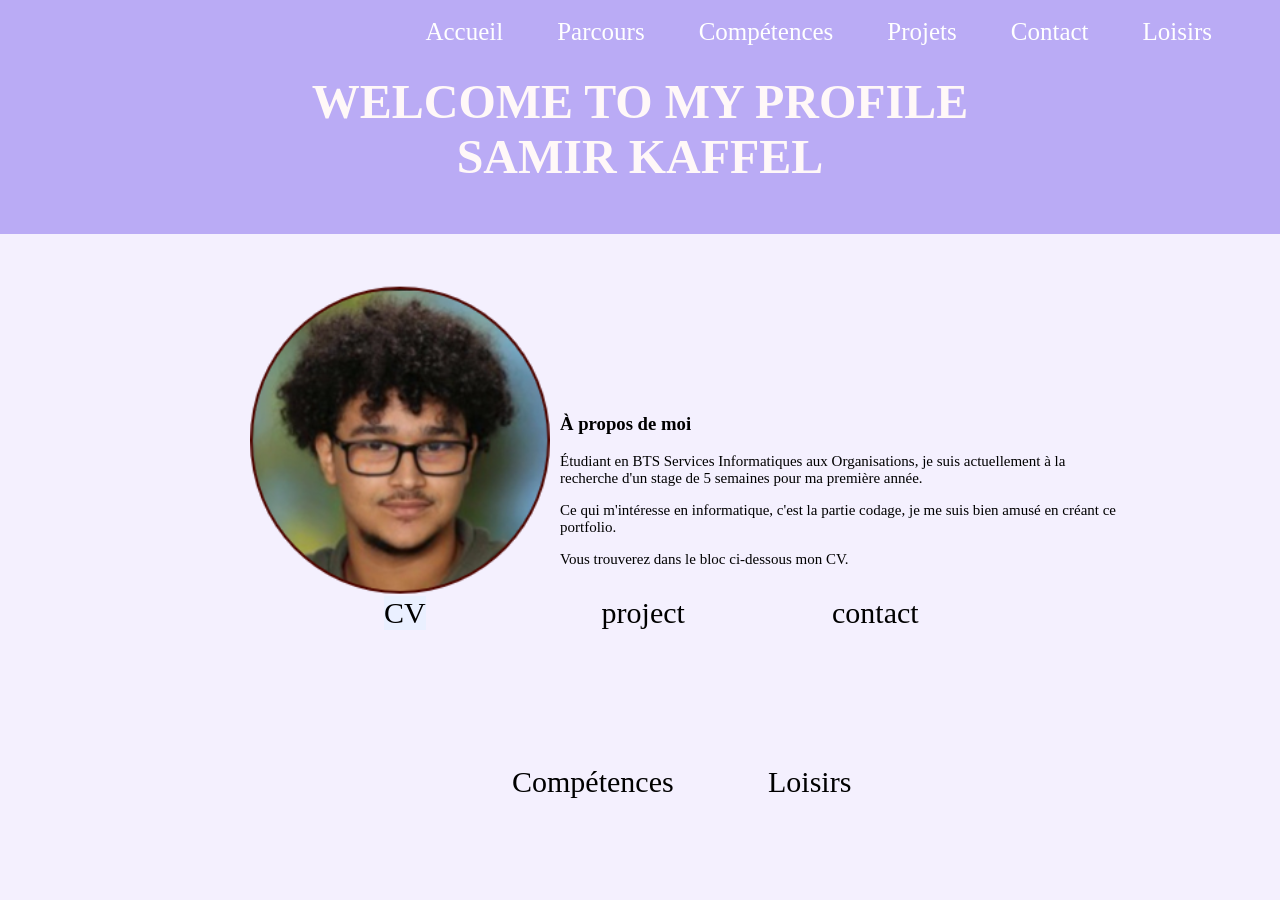
<file: index.html>
<!DOCTYPE html>
<html>
    <head>
        <meta name="viewport" content="width=device-width, initial-scale=1.0">
        <meta charset="UTF-8">
        <title>Mon portfolio</title>
        <link rel="stylesheet" href="style.css">
    </head>
    
    <body>
        
    <nav>
        <a href="index.html">Accueil</a>
        <a href="parcours.html">Parcours</a>
        <a href="competences.html">Compétences</a>
        <a href="project.html">Projets</a>
        <a href="contact.html">Contact</a>
        <a href="loisirs.html">Loisirs</a>
    </nav>
        <h1>Welcome to my profile <br>Samir KAFFEL
        </h1>
        <div id="moi">
            <img src="moi.png" alt="Moi">
        </div>
        <div id="a-propos">
        <h3>À propos de moi</h3>
    <p>Étudiant en BTS Services Informatiques aux Organisations, je suis actuellement à la recherche d'un stage de 5 semaines pour ma première année.</p>
    <p>Ce qui m'intéresse en informatique, c'est la partie codage, je me suis bien amusé en créant ce portfolio.</p>
    <p>Vous trouverez dans le bloc ci-dessous mon CV.</p>
        </div>

        <div id="CV">
            <a href="CV_05-03-2026.pdf">CV</a>
            <img src="cv-apercu.png">
        </div>
        <div id="project">
             <a href="project.html">project</a>
             <img src="Nombrecacher.png">
        </div>
        <div id="contact"> 
             <a href="contact.html">contact</a>
             <img src="Environnement.png">
        </div>
        <div id="competences">
            <a href="competences.html">Compétences</a>
        </div>
        <div id="loisirs">
            <a href="loisirs.html">Loisirs</a>
        </div>
    </body>
</html>
</file>
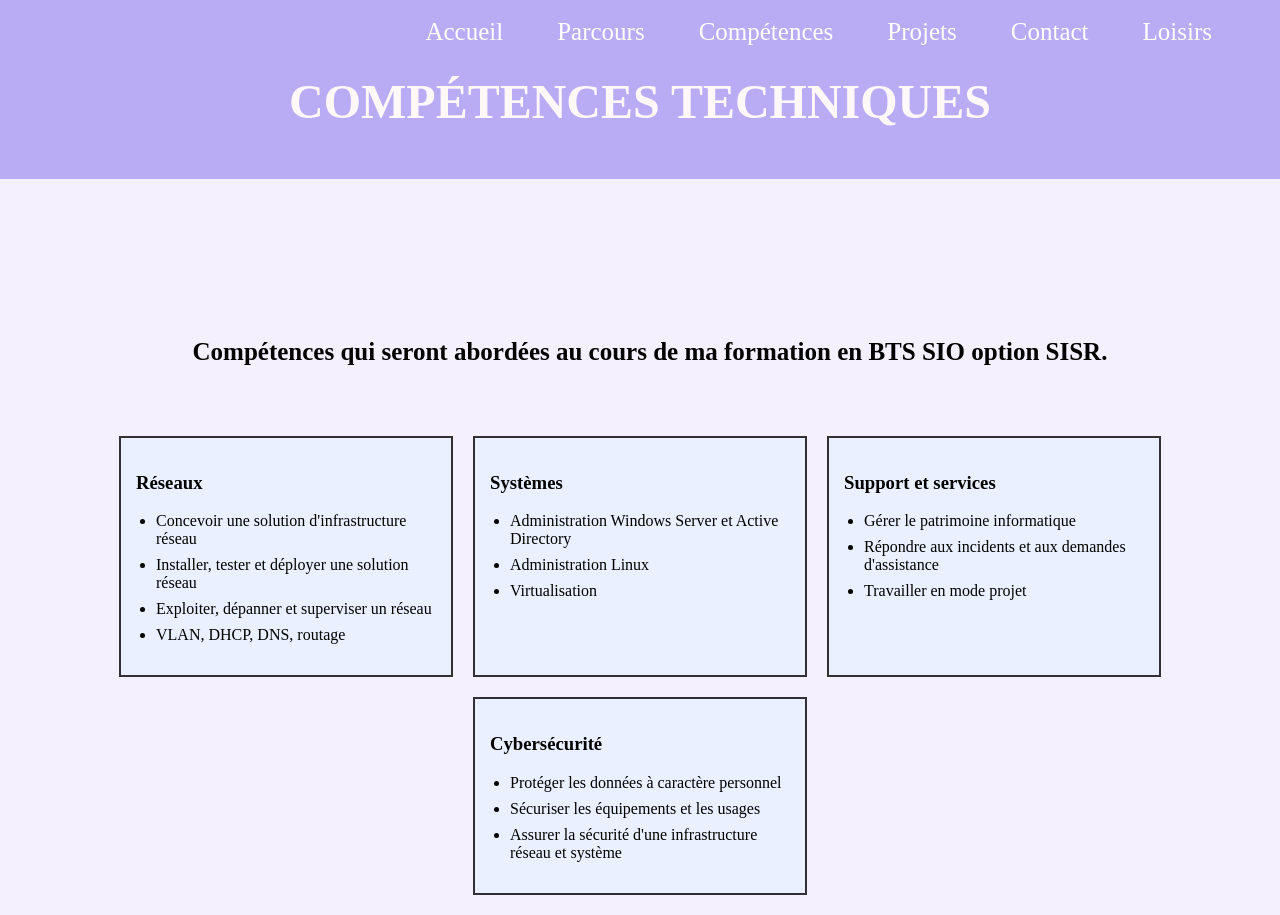
<file: competences.html>
<!DOCTYPE html>
<html>
<head>
    <meta name="viewport" content="width=device-width, initial-scale=1.0">
    <meta charset="UTF-8">
    <title>Compétences</title>
    <link rel="stylesheet" href="style.css">
</head>
<body>
    <nav>
        <a href="index.html">Accueil</a>
        <a href="parcours.html">Parcours</a>
        <a href="competences.html">Compétences</a>
        <a href="project.html">Projets</a>
        <a href="contact.html">Contact</a>
        <a href="loisirs.html">Loisirs</a>
    </nav>
    <h1>Compétences techniques</h1>

    <p id="intro-contact">Compétences qui seront abordées au cours de ma formation en BTS SIO option SISR.</p>

    <div class="categories">
        <div class="categorie">
            <h3>Réseaux</h3>
            <ul>
                <li>Concevoir une solution d'infrastructure réseau</li>
                <li>Installer, tester et déployer une solution réseau</li>
                <li>Exploiter, dépanner et superviser un réseau</li>
                <li>VLAN, DHCP, DNS, routage</li>
            </ul>
        </div>
        <div class="categorie">
            <h3>Systèmes</h3>
            <ul>
                <li>Administration Windows Server et Active Directory</li>
                <li>Administration Linux</li>
                <li>Virtualisation</li>
            </ul>
        </div>
        <div class="categorie">
            <h3>Support et services</h3>
            <ul>
                <li>Gérer le patrimoine informatique</li>
                <li>Répondre aux incidents et aux demandes d'assistance</li>
                <li>Travailler en mode projet</li>
            </ul>
        </div>
        <div class="categorie">
            <h3>Cybersécurité</h3>
            <ul>
                <li>Protéger les données à caractère personnel</li>
                <li>Sécuriser les équipements et les usages</li>
                <li>Assurer la sécurité d'une infrastructure réseau et système</li>
            </ul>
        </div>
    </div>
</body>
</html>
</file>
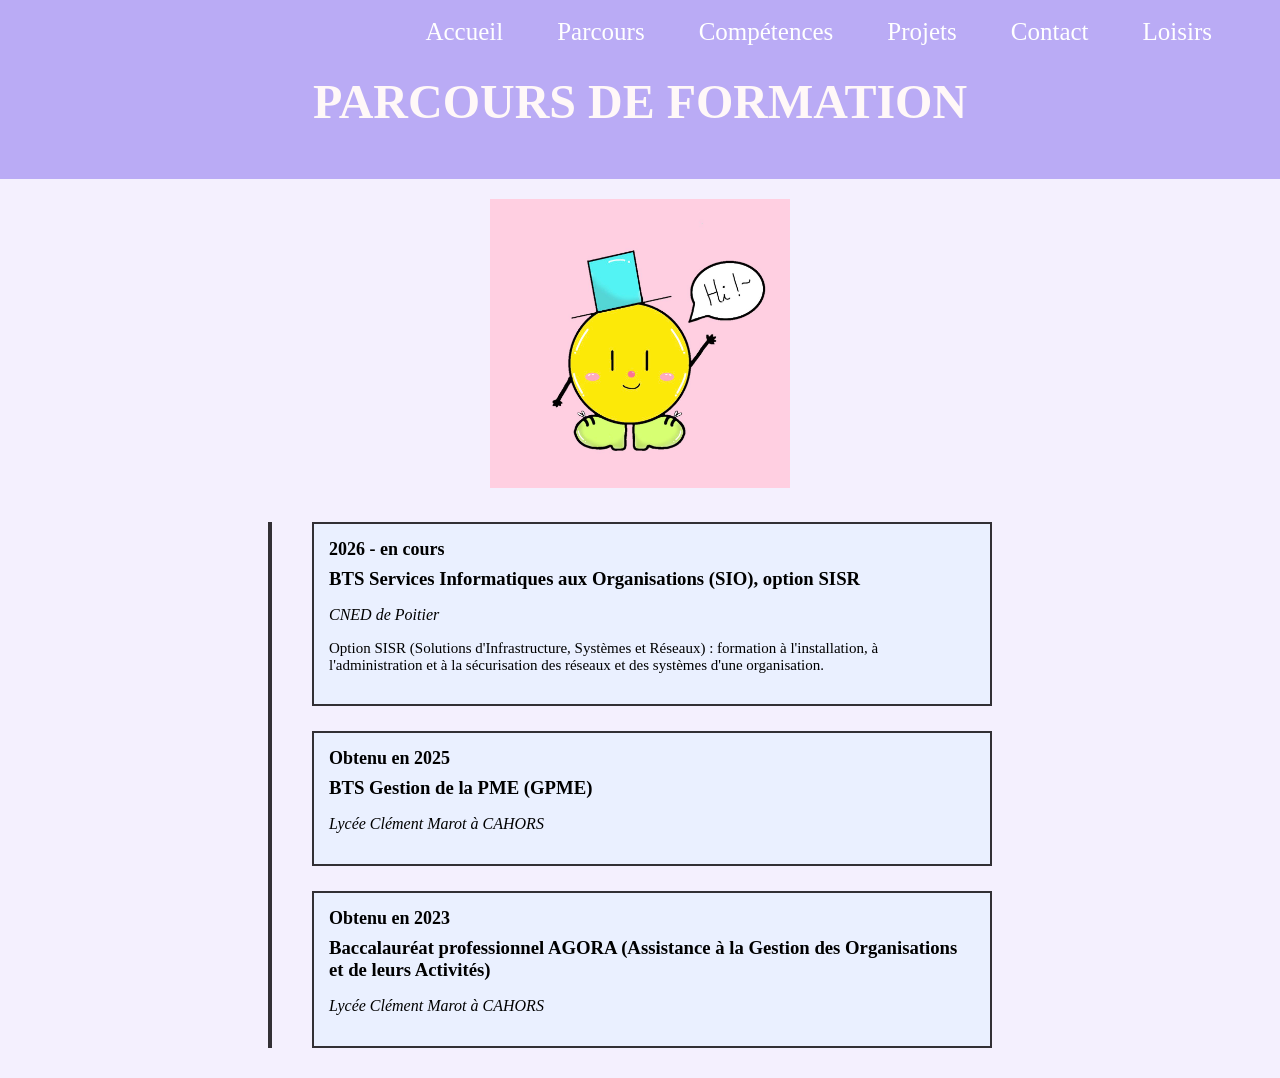
<file: parcours.html>
<!DOCTYPE html>
<html>
<head>
    <meta name="viewport" content="width=device-width, initial-scale=1.0">
    <meta charset="UTF-8">
    <title>Parcours</title>
    <link rel="stylesheet" href="style.css">
</head>
<body>
    <nav>
        <a href="index.html">Accueil</a>
        <a href="parcours.html">Parcours</a>
        <a href="competences.html">Compétences</a>
        <a href="project.html">Projets</a>
        <a href="contact.html">Contact</a>
        <a href="loisirs.html">Loisirs</a>
    </nav>
    <h1>Parcours de formation</h1>
    <div class="photo-parcours">
    <img src="hi.jpg" alt="hi-apercu">
    </div>


    <div class="timeline">
        <div class="etape">
            <div class="date">2026 - en cours</div>
            <h3>BTS Services Informatiques aux Organisations (SIO), option SISR</h3>
            <p class="lieu">CNED de Poitier</p>
            <p>Option SISR (Solutions d'Infrastructure, Systèmes et Réseaux) : formation à l'installation, à l'administration et à la sécurisation des réseaux et des systèmes d'une organisation.</p>
        </div>

        <div class="etape">
            <div class="date">Obtenu en 2025</div>
            <h3>BTS Gestion de la PME (GPME)</h3>
            <p class="lieu">Lycée Clément Marot à CAHORS</p>
        </div>

        <div class="etape">
            <div class="date">Obtenu en 2023</div>
            <h3>Baccalauréat professionnel AGORA (Assistance à la Gestion des Organisations et de leurs Activités)</h3>
            <p class="lieu">Lycée Clément Marot à CAHORS</p>

        </div>
    </div>
</body>
</html>
</file>
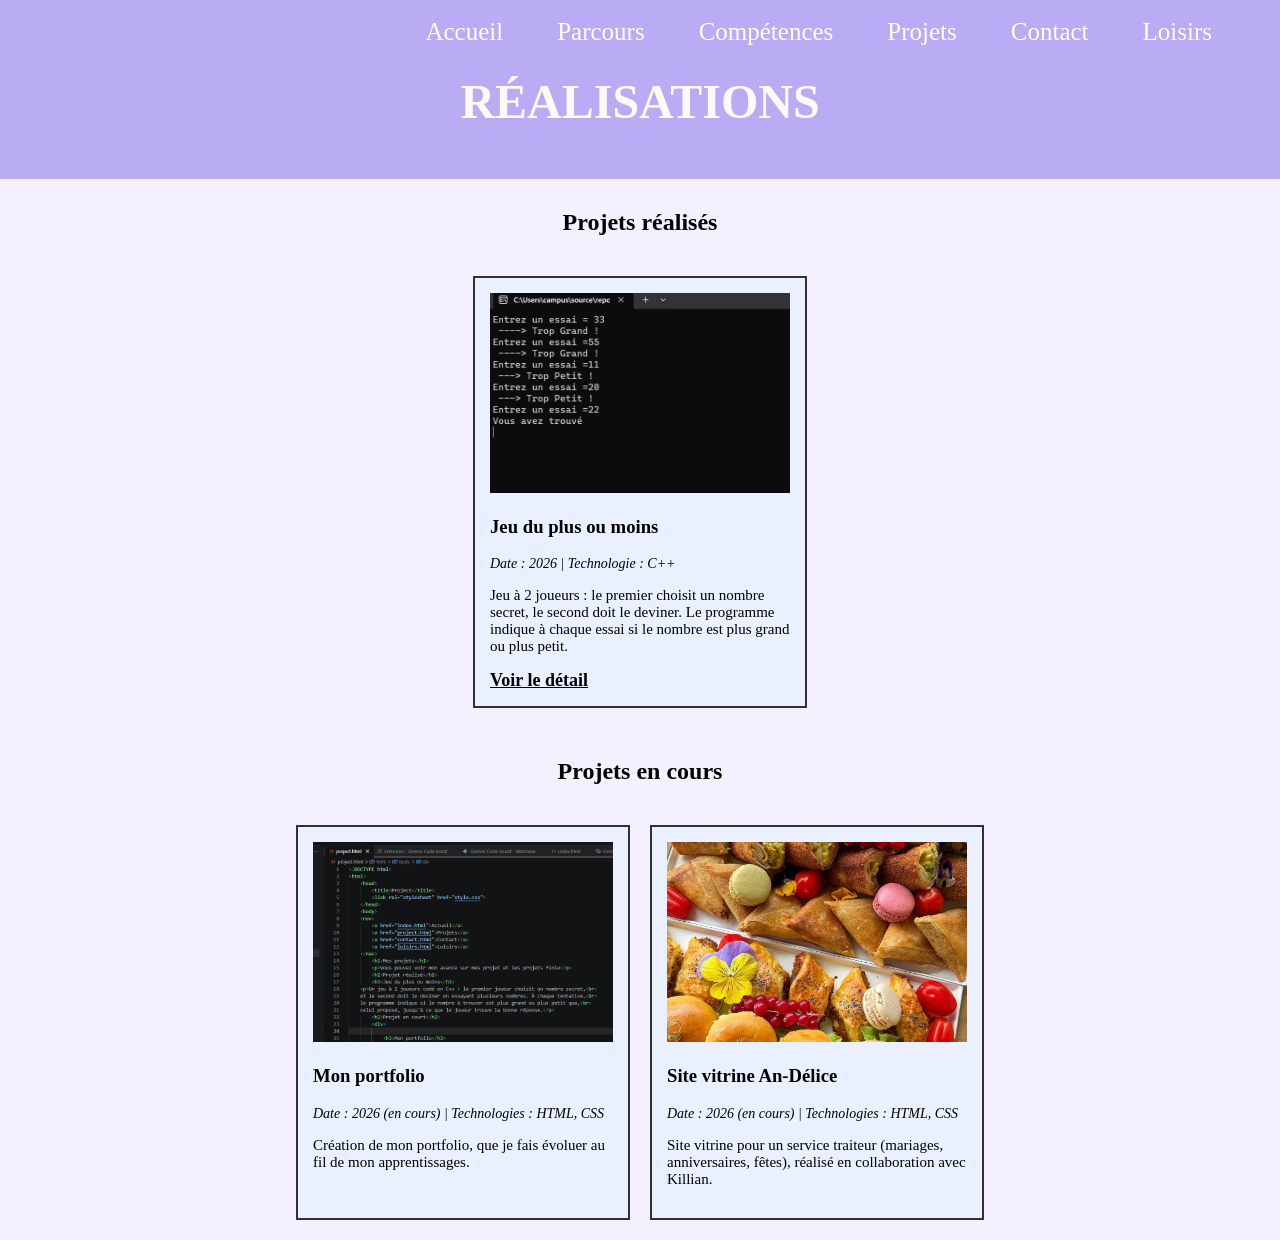
<file: project.html>
<!DOCTYPE html>
<html>
<head>
    <meta name="viewport" content="width=device-width, initial-scale=1.0">
    <meta charset="UTF-8">
    <title>Projets</title>
    <link rel="stylesheet" href="style.css">
</head>
<body>
    <nav>
        <a href="index.html">Accueil</a>
        <a href="parcours.html">Parcours</a>
        <a href="competences.html">Compétences</a>
        <a href="project.html">Projets</a>
        <a href="contact.html">Contact</a>
        <a href="loisirs.html">Loisirs</a>
    </nav>
    <h1>Réalisations</h1>

    <h2 class="titre-section">Projets réalisés</h2>
    <div class="realisations">
        <div class="realisation">
            <img class="miniature" src="Nombrecacher.png" alt="Capture du jeu du plus ou moins">
            <h3>Jeu du plus ou moins</h3>
            <p class="meta">Date : 2026 | Technologie : C++</p>
            <p>Jeu à 2 joueurs : le premier choisit un nombre secret, le second doit le deviner. Le programme indique à chaque essai si le nombre est plus grand ou plus petit.</p>
            <a class="details" href="realisation-jeu.html">Voir le détail</a>
        </div>
    </div>

    <h2 class="titre-section">Projets en cours</h2>
    <div class="realisations">
        <div class="realisation">
            <img class="miniature" src="Codeportfolio.png" alt="Capture du portfolio">
            <h3>Mon portfolio</h3>
            <p class="meta">Date : 2026 (en cours) | Technologies : HTML, CSS</p>
            <p>Création de mon portfolio, que je fais évoluer au fil de mon apprentissages.</p>
        </div>
        <div class="realisation">
            <img class="miniature" src="Plat.jpg" alt="Plateau de bouchées An-Délice">
            <h3>Site vitrine An-Délice</h3>
            <p class="meta">Date : 2026 (en cours) | Technologies : HTML, CSS</p>
            <p>Site vitrine pour un service traiteur (mariages, anniversaires, fêtes), réalisé en collaboration avec Killian.</p>
        </div>
    </div>
</body>
</html>
</file>
<file: style.css>
html {
    margin: 0;
    padding: 0;
}
body {
    margin: 0;
    background-color: #4400EE0F;
    font-family:Georgia, 'Times New Roman', Times, serif;
}
 h1 {
    text-transform: uppercase;
    margin: 0;
    padding-top: 10px;
    padding-bottom: 50px;
    padding-left: 30px;
    padding-right: 30px;
    background-color: #2D01DD4A;
    text-align: center;
    color: rgb(255, 248, 248);
    font-size: 48px;
}

nav {
    background-color: #2D01DD4A;
    padding: 18px;
    text-align:right;

}

nav a {
    color: white;
    font-size: 25px;
    margin-right: 50px;
}

a {
    color: black;
    font-size: 30px;
    text-decoration: none;
}
#a-propos {
    margin-top: 0px;
    margin-left: 400px;
    position: 0;
    position: absolute 
400Px auto;
    padding: 160px;
}
img {
    opacity: 0;
    transform: translate(-50%, calc(-50% + 20px));
    transition: all 0.4s;
    width: 300px;
    position: absolute;
    top: 50%;
    left: 50%;
    pointer-events: none;
    filter: blur(2px);
}
div:hover img {
    opacity: 1;
    transform: translate(-50%, -50%);
    top: 50%;
    left: 50%;
}
p {
    color: blacK;
    font-size: 15px;
}


#CV {
    border: 2px #323035;
    width: fit-content;
    background-color:#D9EDFF5D;
    position: absolute;
    bottom: 30%;
    left: 30%;
}
#CV a {
    background-color: transparent;
    position: relative;
    z-index: 1;
}
#CV:hover a {
    color:rgb(0, 183, 255);
}


#project {
    border: 2px #323035;
    width: fit-content;
    background-color:transparent;
    position: absolute;
    bottom: 30%;
    left: 47%;

}
#project a {
    color: rgb(0, 0, 0);
    position: relative;
    z-index: 1;
}
#project:hover a {
    color:rgb(0, 183, 255);
}


#contact {
    border: 2px #323035;
    width: fit-content;
    background-color:transparent;
    position: absolute;
    bottom: 30%;
    left: 65%;
}
#contact a {
    color: rgb(0, 0, 0);
    position: relative;
    z-index: 1;
}
#contact:hover a {
    color:rgb(0, 183, 255);
}

#contact-email, #contact-tel, #contact-linkedin, #contact-github, #contact-ville {
    border: 2px solid #323035;
    background-color: #D9EDFF5D;
    width: fit-content;
    margin: 20px auto;
    padding: 15px;
    font-size: 25px;
}


#intro-contact {
    margin-top: 159px;
    margin-bottom: 50px;
    text-align: center;
    font-size: 25px;
    padding-left: 20px;
    font-weight: bold;
}
#moi {
    position: absolute;
    top: 420px;
    left: 400px;
}
#moi img {
    filter: blur(0px);
    opacity: 1;
}
#Samir-KAFFEL {
    font-size: 100%;
}
#hi {
    position: absolute;
    top: 420px;
    left: 400px;
}

#hi img {
    filter: blur(0px);
    opacity: 1;

}
.categories {
    display: flex;
    flex-wrap: wrap;
    justify-content: center;
    gap: 20px;
    padding: 20px;
}

.categorie {
    border: 2px solid #323035;
    background-color: #D9EDFF5D;
    width: 300px;
    padding: 15px;
}

.categorie ul {
    padding-left: 20px;
}

.categorie li {
    font-size: 16px;
    margin-bottom: 8px;
}
.timeline {
    max-width: 700px;
    margin: 30px auto;
    padding: 0 20px;
    border-left: 4px solid #323035;
}

.etape {
    border: 2px solid #323035;
    background-color: #D9EDFF5D;
    padding: 15px;
    margin: 0 0 25px 20px;
}

.etape .date {
    font-weight: bold;
    font-size: 18px;
}

.etape h3 {
    margin: 8px 0;
}

.etape .lieu {
    font-style: italic;
    font-size: 16px;
}
#competences, #loisirs {
    border: 2px #323035;
    width: fit-content;
    background-color: transparent;
    position: absolute;
    bottom: 20%;
}

#competences {
    top: 85%;
    left: 40%;
}

#loisirs {
    top: 85%;
    left: 60%;
}
.titre-section {
    text-align: center;
    margin-top: 30px;
}

.realisations {
    display: flex;
    flex-wrap: wrap;
    justify-content: center;
    gap: 20px;
    padding: 20px;
}

.realisation {
    border: 2px solid #323035;
    background-color: #D9EDFF5D;
    width: 300px;
    padding: 15px;
}

.realisation .miniature {
    opacity: 1;
    position: static;
    transform: none;
    filter: none;
    pointer-events: auto;
    width: 100%;
    height: 200px;
    object-fit: cover;
}

.meta {
    font-style: italic;
    font-size: 14px;
}

.details {
    font-size: 18px;
    font-weight: bold;
    text-decoration: underline;
}
.photo-parcours {
    text-align: center;
    margin: 20px auto;
}

div.photo-parcours img {
    position: static;
    opacity: 1;
    transform: none;
    filter: none;
    pointer-events: auto;
    width: 100%;
    max-width: 300px;
    height: auto;
}
@media (max-width: 768px) {
    h1 {
        font-size: 28px;
        padding: 10px 15px 30px;
    }

    nav {
        text-align: center;
        padding: 10px;
    }

    nav a {
        display: inline-block;
        font-size: 18px;
        margin: 5px 10px;
    }

    a {
        font-size: 20px;
    }

    #a-propos {
        margin-left: 0;
        padding: 20px;
    }

    #moi, #hi, #CV, #project, #contact, #competences, #loisirs {
        position: static;
    }

    #CV, #project, #contact, #competences, #loisirs {
        margin: 15px auto;
    }

    #moi, #hi {
        text-align: center;
        margin-top: 20px;
    }

    #moi img, #hi img {
        position: static;
        transform: none;
        width: 60%;
        max-width: 250px;
    }

    .categorie, .realisation {
        width: 100%;
        box-sizing: border-box;
    }

    #contact-email, #contact-tel, #contact-linkedin, #contact-github, #contact-ville {
        font-size: 18px;
        max-width: 90%;
        box-sizing: border-box;
        word-break: break-word;
    }

    #intro-contact {
        margin-top: 30px;
        font-size: 18px;
    }
}
</file>
